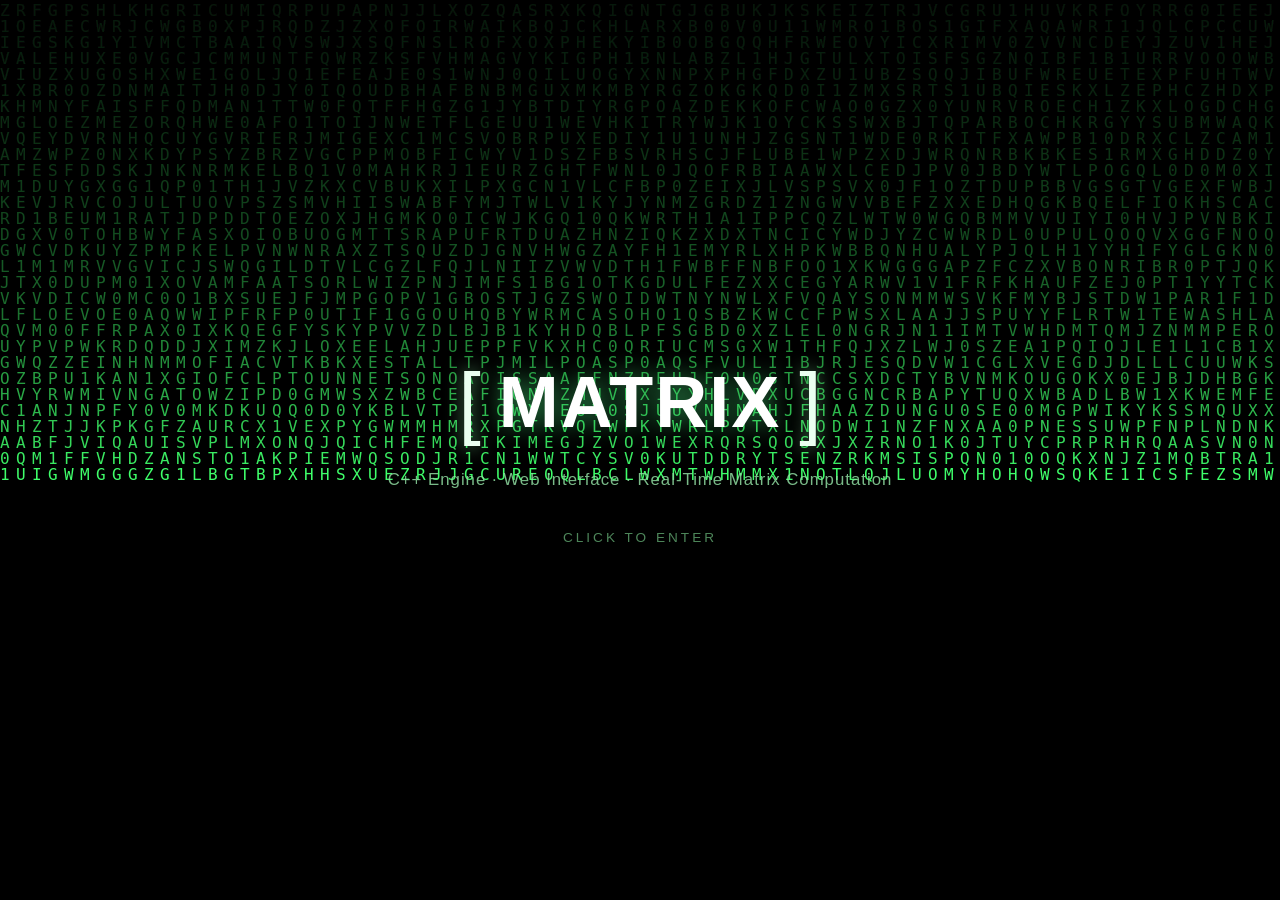
<file: web/index.html>
<!DOCTYPE html>
<html lang="en">
<head>
<meta charset="UTF-8">
<title>Matrix Operations System</title>
<style>
  * { margin: 0; padding: 0; box-sizing: border-box; }
  html, body {
    height: 100%;
    background: #000;
    overflow: hidden;
    font-family: 'Segoe UI', Arial, sans-serif;
  }
  canvas { display: block; position: fixed; top: 0; left: 0; z-index: 1; }
  .landing {
    position: relative;
    z-index: 2;
    height: 100vh;
    display: flex;
    flex-direction: column;
    align-items: center;
    justify-content: center;
  }
  .brand {
    display: flex;
    align-items: center;
    gap: 18px;
    cursor: pointer;
    user-select: none;
  }
  .bracket {
    font-size: 5rem;
    font-weight: 300;
    color: #eafff0;
    text-shadow: 0 0 18px rgba(140,255,170,0.6);
    transition: transform 0.3s ease;
  }
  .brand:hover .bracket.left { transform: translateX(-8px); }
  .brand:hover .bracket.right { transform: translateX(8px); }
  .title {
    font-size: 4.5rem;
    font-weight: 800;
    color: #ffffff;
    text-shadow: 0 0 25px rgba(80, 255, 140, 0.55);
    letter-spacing: 2px;
    transition: text-shadow 0.3s ease;
  }
  .brand:hover .title { text-shadow: 0 0 40px rgba(80, 255, 140, 0.9); }
  .subtitle {
    margin-top: 22px;
    color: #8fdba0;
    font-size: 1.05rem;
    opacity: 0.85;
    letter-spacing: 1px;
  }
  .enter-hint {
    margin-top: 40px;
    color: #6fbf80;
    font-size: 0.85rem;
    letter-spacing: 3px;
    text-transform: uppercase;
    opacity: 0.7;
    animation: pulse 2s infinite ease-in-out;
  }
  @keyframes pulse {
    0%, 100% { opacity: 0.4; }
    50% { opacity: 0.9; }
  }
</style>
</head>
<body>
  <canvas id="rain"></canvas>
  <div class="landing">
    <a href="app.html" class="brand" style="text-decoration:none;">
      <span class="bracket left">[</span>
      <span class="title">MATRIX</span>
      <span class="bracket right">]</span>
    </a>
    <div class="subtitle">C++ Engine &middot; Web Interface &middot; Real-Time Matrix Computation</div>
    <div class="enter-hint">Click to Enter</div>
  </div>
  <script src="rain.js"></script>
</body>
</html>
</file>
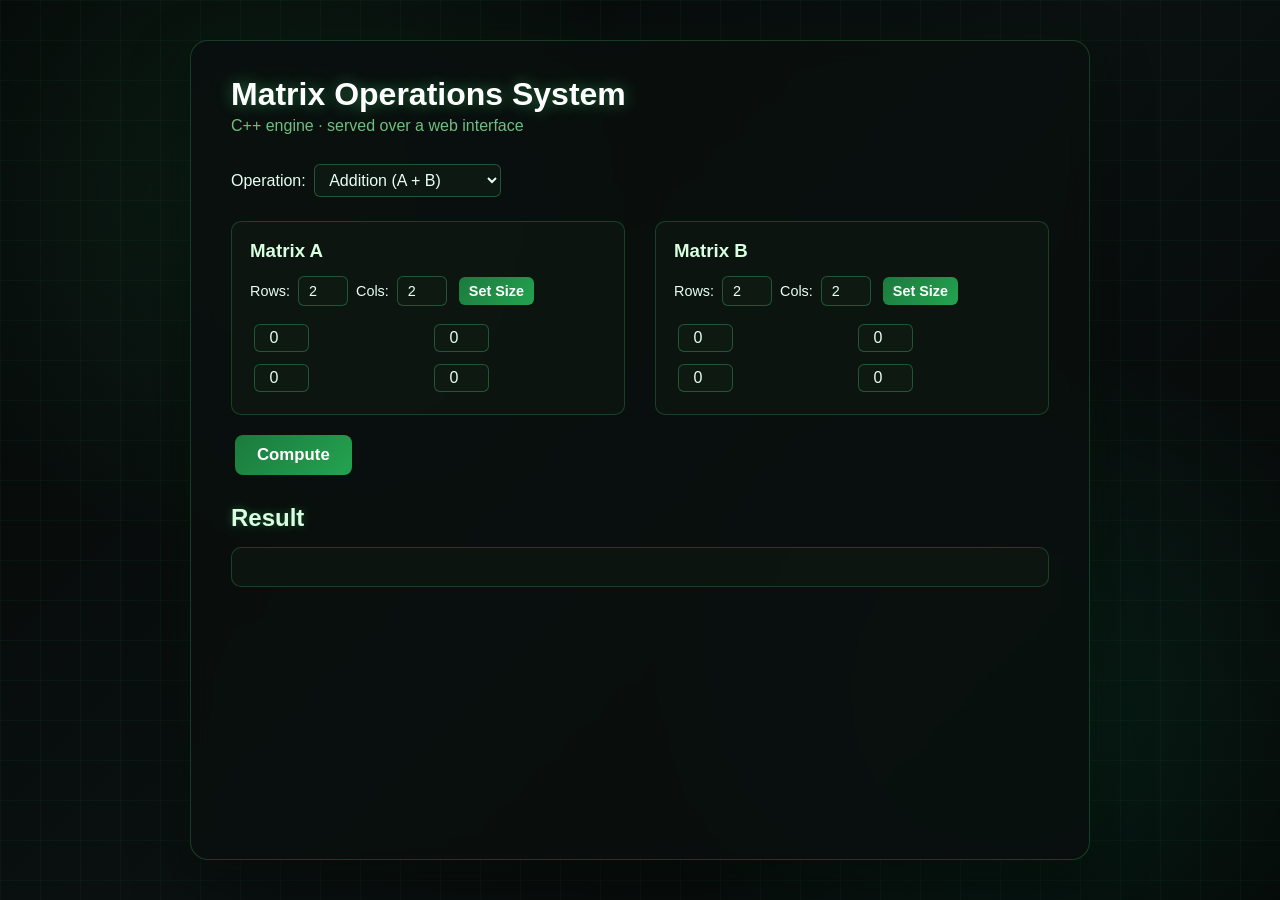
<file: web/app.html>
<!DOCTYPE html>
<html lang="en">
<head>
<meta charset="UTF-8">
<title>Matrix Operations System</title>
<link rel="stylesheet" href="style.css">
</head>
<body>
  <div class="container">
  <h1>Matrix Operations System</h1>
  <p class="subtitle">C++ engine &middot; served over a web interface</p>

  <div class="controls">
    <label>Operation:
      <select id="operation">
        <option value="add">Addition (A + B)</option>
        <option value="subtract">Subtraction (A - B)</option>
        <option value="multiply">Multiplication (A * B)</option>
        <option value="transpose">Transpose (A)</option>
        <option value="determinant">Determinant (A)</option>
        <option value="inverse">Inverse (A)</option>
        <option value="rank">Rank (A)</option>
      </select>
    </label>
  </div>

  <div class="matrices">
    <div class="matrix-block">
      <h3>Matrix A</h3>
      <div class="size-controls">
        Rows: <input type="number" id="aRows" value="2" min="1" max="6">
        Cols: <input type="number" id="aCols" value="2" min="1" max="6">
        <button onclick="buildGrid('a')">Set Size</button>
      </div>
      <div id="aGrid" class="grid"></div>
    </div>

    <div class="matrix-block" id="bBlock">
      <h3>Matrix B</h3>
      <div class="size-controls">
        Rows: <input type="number" id="bRows" value="2" min="1" max="6">
        Cols: <input type="number" id="bCols" value="2" min="1" max="6">
        <button onclick="buildGrid('b')">Set Size</button>
      </div>
      <div id="bGrid" class="grid"></div>
    </div>
  </div>

  <button class="compute-btn" onclick="compute()">Compute</button>

  <h2>Result</h2>
  <div id="output" class="output"></div>
</div>
  <script src="script.js"></script>
 
</body>
</html>
</file>
<file: web/style.css>
* { margin: 0; padding: 0; box-sizing: border-box; }

body {
  min-height: 100vh;
  font-family: 'Segoe UI', Arial, sans-serif;
  color: #e8fff3;
  background:
    radial-gradient(circle at 20% 20%, rgba(46, 160, 100, 0.12), transparent 30%),
    radial-gradient(circle at 80% 80%, rgba(0, 255, 170, 0.08), transparent 30%),
    linear-gradient(135deg, #050807 0%, #0a1110 50%, #050807 100%);
  display: flex;
  justify-content: center;
  padding: 40px 20px;
}

body::before {
  content: "";
  position: fixed;
  inset: 0;
  background-image:
    linear-gradient(rgba(80, 255, 160, 0.035) 1px, transparent 1px),
    linear-gradient(90deg, rgba(80, 255, 160, 0.035) 1px, transparent 1px);
  background-size: 40px 40px;
  pointer-events: none;
  z-index: -1;
}

.container {
  max-width: 900px;
  width: 100%;
  background: rgba(10, 15, 14, 0.88);
  backdrop-filter: blur(12px);
  border: 1px solid rgba(70, 200, 120, 0.25);
  border-radius: 18px;
  box-shadow: 0 20px 60px rgba(0, 0, 0, 0.45), 0 0 40px rgba(40, 200, 100, 0.05);
  padding: 35px 40px;
}

h1 {
  color: #ffffff;
  text-shadow: 0 0 15px rgba(80, 255, 140, 0.4);
}
.subtitle { color: #6fbf80; margin-top: 4px; margin-bottom: 25px; }

.controls { margin-bottom: 20px; }
select, input[type=number], button {
  font-size: 1em;
  padding: 6px 10px;
  margin: 4px;
  background: rgba(15, 26, 19, 0.9);
  color: #e8fff3;
  border: 1px solid rgba(70, 200, 120, 0.35);
  border-radius: 6px;
}
select:focus, input:focus { outline: none; border-color: #3fff6a; }

button {
  background: linear-gradient(135deg, #1b7a3e, #24a350);
  color: #fff;
  border: none;
  cursor: pointer;
  font-weight: 600;
}
button:hover { box-shadow: 0 0 14px rgba(80,255,140,0.55); transform: translateY(-1px); }

.matrices { display: flex; gap: 30px; flex-wrap: wrap; }
.matrix-block {
  border: 1px solid rgba(70, 200, 120, 0.25);
  border-radius: 10px;
  padding: 18px;
  flex: 1;
  min-width: 260px;
  background: rgba(15, 26, 19, 0.6);
}
.matrix-block h3 { color: #d7ffe0; margin-bottom: 10px; }
.size-controls { margin-bottom: 10px; font-size: 0.9em; }
.size-controls input { width: 50px; }

.grid { display: grid; gap: 4px; }
.grid input { width: 55px; text-align: center; padding: 4px; }

.compute-btn {
  margin-top: 20px;
  font-size: 1.05em;
  padding: 10px 22px;
  border-radius: 8px;
}

h2 { margin-top: 25px; color: #d7ffe0; text-shadow: 0 0 10px rgba(80,255,140,0.3); }

.output {
  margin-top: 15px;
  padding: 16px;
  border-radius: 10px;
  background: rgba(15, 26, 19, 0.6);
  border: 1px solid rgba(70, 200, 120, 0.25);
  min-height: 40px;
  color: #e8fff3;
}
.output.error { background: rgba(60, 15, 15, 0.6); color: #ff9a9a; border-color: rgba(200, 70, 70, 0.4); }

table.matrix-table { border-collapse: collapse; }
table.matrix-table td {
  border: 1px solid rgba(70, 200, 120, 0.3);
  padding: 6px 14px;
  text-align: center;
  color: #e8fff3;
}
</file>
